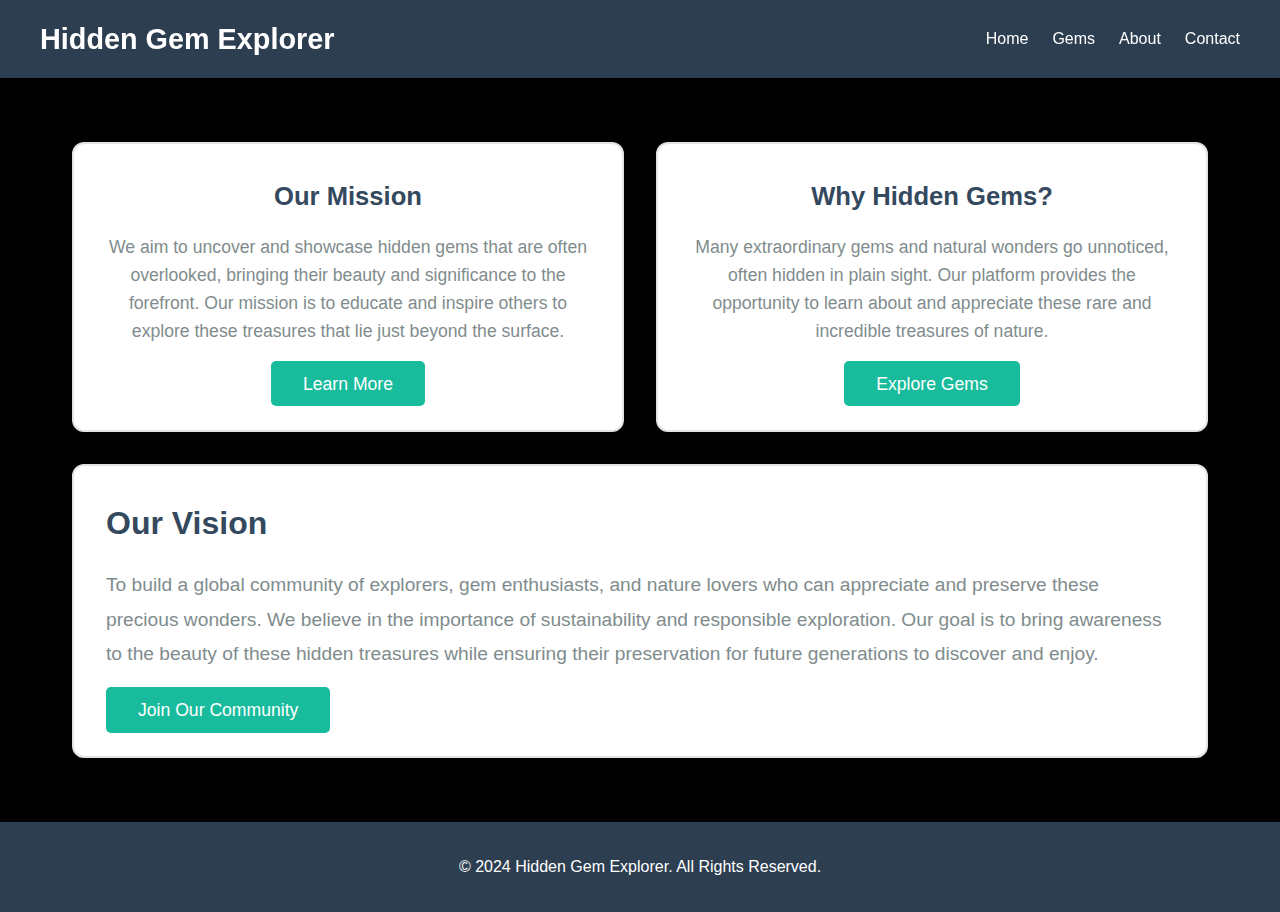
<file: project/about.html>
<!DOCTYPE html>
<html lang="en">
<head>
    <meta charset="UTF-8">
    <meta name="viewport" content="width=device-width, initial-scale=1.0">
    <title>About - Hidden Gem Explorer</title>
    <link rel="stylesheet" href="css/styles.css">
    <script src="js/script.js" defer></script>
    <style>
        /* General Styles for About Page */
        body {
            background-color: #000; /* Set background to black */
            color: #fff; /* White text for better contrast */
            font-family: 'Roboto', sans-serif;
            margin: 0;
            padding: 0;
            line-height: 1.6;
        }

        header {
            background: #2c3e50;
            padding: 1rem;
            color: #fff;
        }

        .navbar {
            display: flex;
            justify-content: space-between;
            align-items: center;
            max-width: 1200px;
            margin: 0 auto;
        }

        .navbar .logo {
            font-size: 1.8rem;
            font-weight: 700;
        }

        .nav-links {
            list-style: none;
            display: flex;
            gap: 1.5rem;
        }

        .nav-links a {
            text-decoration: none;
            color: #fff;
            font-size: 1rem;
            transition: color 0.3s;
        }

        .nav-links a:hover {
            color: #18bc9c;
        }

        /* About Section Styling */
        .about-container {
            max-width: 1200px;
            margin: 4rem auto;
            padding: 0 2rem;
            display: grid;
            grid-template-columns: repeat(auto-fit, minmax(300px, 1fr));
            gap: 2rem;
        }
        .about-card {
            background: #fff;
            border-radius: 12px;
            box-shadow: 0 4px 25px rgba(0, 0, 0, 0.1);
            padding: 2rem;
            text-align: center;
            transition: transform 0.3s, box-shadow 0.3s;
            border: 2px solid #e3e3e3;
        }

        .about-card:hover {
            transform: translateY(-5px);
            box-shadow: 0 8px 40px rgba(0, 0, 0, 0.1);
        }

        .about-card h3 {
            color: #34495e;
            font-size: 1.6rem;
            margin-bottom: 1rem;
        }

        .about-card p {
            color: #7f8c8d;
            font-size: 1.1rem;
            margin-bottom: 1.5rem;
        }

        .about-card a {
            color: #fff;
            background-color: #18bc9c;
            padding: 0.8rem 2rem;
            border-radius: 5px;
            text-decoration: none;
            font-size: 1.1rem;
            transition: background-color 0.3s ease;
        }

        .about-card a:hover {
            background-color: #1abc9c;
        }

        /* Adjust "Our Vision" Card for Landscape View */
        .about-container .about-card:nth-child(3) {
            grid-column: span 2; /* Make the "Our Vision" card span two columns */
            text-align: left; /* Align text to the left */
        }

        .about-container .about-card:nth-child(3) h3 {
            font-size: 2rem;
            margin-bottom: 1.2rem;
        }

        .about-container .about-card:nth-child(3) p {
            font-size: 1.2rem;
            line-height: 1.8;
        }

        /* Footer Styling */
        footer {
            background-color: #2c3e50;
            color: #fff;
            text-align: center;
            padding: 2rem;
            margin-top: 4rem;
            font-size: 1rem;
        }

        footer p {
            margin: 0;
        }
    </style>
</head>
<body>

<header>
    <div class="navbar">
        <div class="logo">Hidden Gem Explorer</div>
        <ul class="nav-links">
            <li><a href="index.html">Home</a></li>
            <li><a href="gems.html">Gems</a></li>
            <li><a href="about.html">About</a></li> <!-- About Page Link -->
            <li><a href="contact.html">Contact</a></li>
        </ul>
    </div>
</header>

<main>
    <section class="about-container">
        <div class="about-card">
            <h3>Our Mission</h3>
            <p>We aim to uncover and showcase hidden gems that are often overlooked, bringing their beauty and significance to the forefront. Our mission is to educate and inspire others to explore these treasures that lie just beyond the surface.</p>
            <a href="#">Learn More</a>
        </div>

        <div class="about-card">
            <h3>Why Hidden Gems?</h3>
          <p>Many extraordinary gems and natural wonders go unnoticed, often hidden in plain sight. Our platform provides the opportunity to learn about and appreciate these rare and incredible treasures of nature.</p>
            <a href="#">Explore Gems</a>
        </div>

        <!-- Modified "Our Vision" Card -->
        <div class="about-card">
            <h3>Our Vision</h3>
            <p>To build a global community of explorers, gem enthusiasts, and nature lovers who can appreciate and preserve these precious wonders. We believe in the importance of sustainability and responsible exploration. Our goal is to bring awareness to the beauty of these hidden treasures while ensuring their preservation for future generations to discover and enjoy.</p>
            <a href="#">Join Our Community</a>
        </div>
    </section>
</main>

<footer>
    <p>&copy; 2024 Hidden Gem Explorer. All Rights Reserved.</p>
</footer>

</body>
</html>
</file>
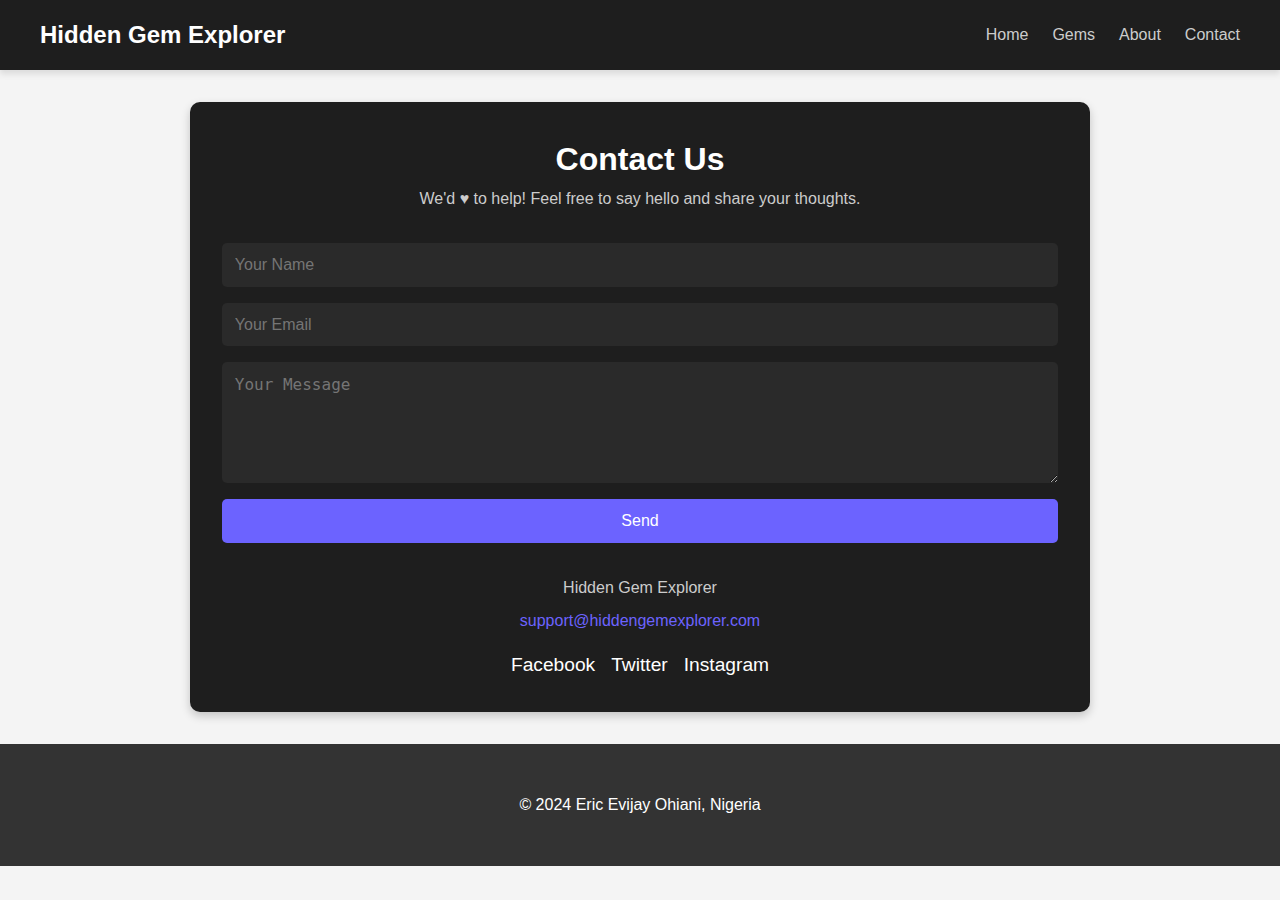
<file: project/contact.html>
<!DOCTYPE html>
<html lang="en">
<head>
    <meta charset="UTF-8">
    <meta name="viewport" content="width=device-width, initial-scale=1.0">
    <title>Contact Us - Hidden Gem Explorer</title>
    <link rel="stylesheet" href="css/styles.css">
    <style>
        /* Contact Page Specific Styles */
        .contact-container {
            max-width: 900px;
            margin: 2rem auto;
            background: #1e1e1e;
            padding: 2rem;
            border-radius: 10px;
            color: #fff;
            box-shadow: 0 4px 10px rgba(0, 0, 0, 0.2);
        }

        .contact-header {
            text-align: center;
            margin-bottom: 2rem;
        }

        .contact-header h1 {
            font-size: 2rem;
        }

        .contact-header p {
            font-size: 1rem;
            color: #ccc;
        }

        .contact-form {
            display: flex;
            flex-direction: column;
            gap: 1rem;
        }

        .contact-form input,
        .contact-form textarea,
        .contact-form button {
            width: 100%;
            padding: 0.8rem;
            border: none;
            border-radius: 5px;
            font-size: 1rem;
        }

        .contact-form input,
        .contact-form textarea {
            background: #2a2a2a;
            color: #fff;
        }

        .contact-form button {
            background: #6c63ff;
            color: #fff;
            cursor: pointer;
            transition: background 0.3s;
        }

        .contact-form button:hover {
            background: #5750c4;
        }

        .contact-details {
            margin-top: 2rem;
            color: #ccc;
            text-align: center;
        }

        .contact-details p {
            margin: 0.5rem 0;
        }

        .contact-details a {
            color: #6c63ff;
            text-decoration: none;
            transition: color 0.3s;
        }

        .contact-details a:hover {
            color: #5750c4;
        }

        .social-links {
            display: flex;
            justify-content: center;
            gap: 1rem;
            margin-top: 1rem;
        }

        .social-links a {
            color: #fff;
            font-size: 1.2rem;
            transition: color 0.3s;
        }

        .social-links a:hover {
            color: #6c63ff;}
    </style>
</head>
<body>
    <header>
        <div class="navbar">
            <div class="logo">Hidden Gem Explorer</div>
            <ul class="nav-links">
                <li><a href="index.html">Home</a></li>
                <li><a href="gems.html">Gems</a></li>
                <li><a href="about.html">About</a></li>
                <li><a href="contact.html">Contact</a></li>
            </ul>
        </div>
    </header>

    <main>
        <div class="contact-container">
            <div class="contact-header">
                <h1>Contact Us</h1>
                <p>We'd ♥ to help! Feel free to say hello and share your thoughts.</p>
            </div>
            <form class="contact-form" id="contactForm">
                <input type="text" id="name" name="name" placeholder="Your Name" required>
                <input type="email" id="email" name="email" placeholder="Your Email" required>
                <textarea id="message" name="message" rows="5" placeholder="Your Message" required></textarea>
                <button type="submit">Send</button>
            </form>
            <div class="contact-details">
                <p>Hidden Gem Explorer</p>
                <p><a href="mailto:support@hiddengemexplorer.com">support@hiddengemexplorer.com</a></p>
                <div class="social-links">
                    <a href="#">Facebook</a>
                    <a href="#">Twitter</a>
                    <a href="#">Instagram</a>
                </div>
            </div>
        </div>
    </main>

    <footer>
        <p>&copy; 2024 Eric Evijay Ohiani, Nigeria</p>
    </footer>
</body>
</html>
</file>
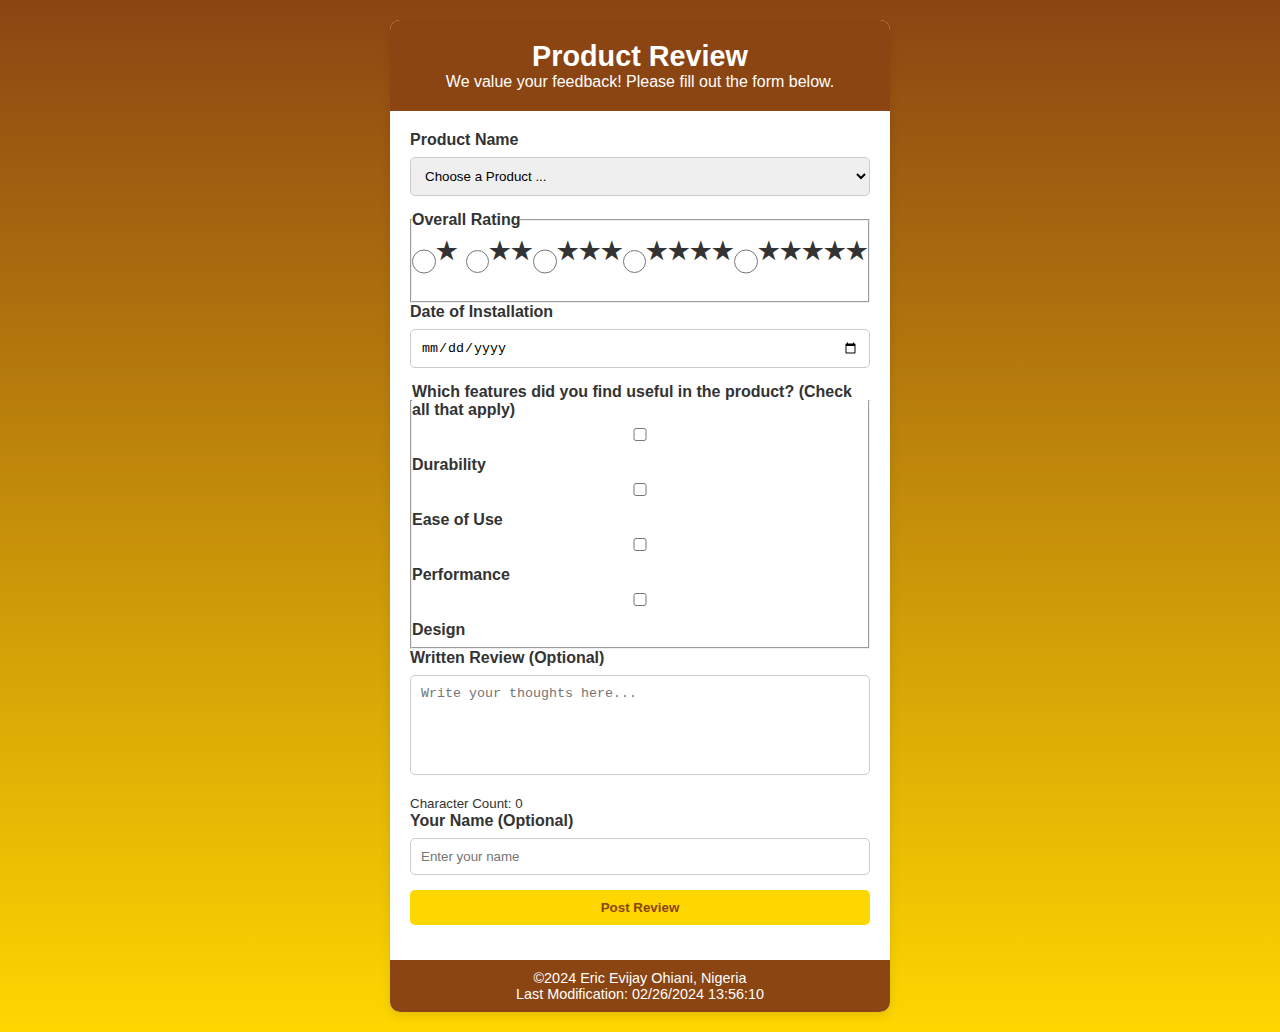
<file: week5/form.html>
<!DOCTYPE html>
<html lang="en">
<head>
  <meta charset="UTF-8">
  <meta name="viewport" content="width=device-width, initial-scale=1.0">
  <meta name="description" content="Product review form to gather feedback on various products.">
  <meta name="author" content="Eric Evijay Ohiani">
  <title>Advanced Product Review</title>
  <link rel="stylesheet" href="style.css">
</head>
<body>
  <div class="form-wrapper">
    <div class="container">
      <header>
        <h1>Product Review</h1>
        <p>We value your feedback! Please fill out the form below.</p>
      </header>
      <main>
        <form id="review-form" aria-labelledby="form-title" novalidate>
          <!-- Product Name -->
          <div class="form-group">
            <label for="product-name">Product Name</label>
            <select id="product-name" name="product-name" required aria-required="true">
              <option value="" disabled selected>Choose a Product ...</option>
              <option value="product1">Product 1</option>
              <option value="product2">Product 2</option>
              <option value="product3">Product 3</option>
            </select>
          </div>

          <!-- Overall Rating -->
          <fieldset class="form-group">
            <legend>Overall Rating</legend>
            <div class="rating">
              <input type="radio" id="star1" name="rating" value="1" required aria-required="true">
              <label for="star1">★<span class="checkmark">&#10004;</span></label>
              <input type="radio" id="star2" name="rating" value="2">
              <label for="star2">★★<span class="checkmark">&#10004;</span></label>
              <input type="radio" id="star3" name="rating" value="3">
              <label for="star3">★★★<span class="checkmark">&#10004;</span></label>
              <input type="radio" id="star4" name="rating" value="4">
              <label for="star4">★★★★<span class="checkmark">&#10004;</span></label>
              <input type="radio" id="star5" name="rating" value="5">
              <label for="star5">★★★★★<span class="checkmark">&#10004;</span></label>
            </div>
          </fieldset>

          <!-- Date of Installation -->
          <div class="form-group">
            <label for="installation-date">Date of Installation</label>
            <input type="date" id="installation-date" name="installation-date" required aria-required="true">
          </div>

          <!-- Useful Features -->
          <fieldset class="form-group">
            <legend>Which features did you find useful in the product? (Check all that apply)</legend>
            <div class="checkbox-group">
              <label><input type="checkbox" name="features" value="durability"> Durability</label>
              <label><input type="checkbox" name="features" value="ease-of-use"> Ease of Use</label>
              <label><input type="checkbox" name="features" value="performance"> Performance</label>
              <label><input type="checkbox" name="features" value="design"> Design</label>
            </div>
          </fieldset>

          <!-- Written Review -->
          <div class="form-group">
            <label for="review">Written Review (Optional)</label>
            <textarea id="review" name="review" placeholder="Write your thoughts here..."></textarea>
            <small id="char-count">Character Count: 0</small>
          </div>

          <!-- Your Name -->
          <div class="form-group">
            <label for="name">Your Name (Optional)</label>
            <input type="text" id="name" name="name" placeholder="Enter your name">
          </div>

          <!-- Submit Button -->
          <div class="form-group">
            <button type="submit">Post Review</button>
          </div>
        </form>
      </main>
      <footer>
        <p>©2024 Eric Evijay Ohiani, Nigeria</p>
        <p>Last Modification: 02/26/2024 13:56:10</p>
      </footer>
    </div>
  </div>
  <script src="script.js"></script>
</body>
</html>
</file>
<file: project/css/styles.css>
/* B/* Base Styles */
* {
    margin: 0;
    padding: 0;
    box-sizing: border-box;
}

body {
    font-family: 'Arial', sans-serif;
    line-height: 1.6;
    color: #333;
    background-color: #f4f4f4;
}

header {
    background: #1e1e1e;
    padding: 1rem;
    position: sticky;
    top: 0;
    z-index: 1000;
    box-shadow: 0 4px 6px rgba(0, 0, 0, 0.1);
}

.navbar {
    display: flex;
    justify-content: space-between;
    align-items: center;
    max-width: 1200px;
    margin: 0 auto;
}

.navbar .logo {
    font-size: 1.5rem;
    color: #fff;
    font-weight: bold;
}

.nav-links {
    list-style: none;
    display: flex;
    gap: 1.5rem;
}

.nav-links a {
    text-decoration: none;
    color: #ccc;
    font-size: 1rem;
    transition: color 0.3s;
}

.nav-links a:hover {
    color: #fff;
}

/* Hero Section */
.hero {
    height: 100vh;
    background: url('https://i.postimg.cc/TwWLbmLk/images-1.jpg') center/cover no-repeat;
    color: #fff;
    display: flex;
    justify-content: center;
    align-items: center;
    text-align: center;
    padding: 2rem;
}

.hero-content h1 {
    font-size: 3rem;
    margin-bottom: 1rem;
}

.hero-content p {
    font-size: 1.2rem;
    margin-bottom: 2rem;
}

.hero-content .cta {
    padding: 0.8rem 2rem;
    font-size: 1rem;
    color: #fff;
    background: #6c63ff;
    border: none;
    border-radius: 5px;
    text-decoration: none;
    transition: background 0.3s;
}

.hero-content .cta:hover {
    background: #5750c4;
}

/* Featured Locations */
.featured-locations {
    background: #1e1e1e;
    color: #fff;
    padding: 4rem 2rem;
    text-align: center;
}

.featured-locations h2 {
    font-size: 2rem;
    margin-bottom: 1rem;
}

.filter-container {
    margin-bottom: 2rem;
}

.filter-container label {
    font-size: 1rem;
    color: #fff;
    margin-right: 0.5rem;
}

.filter-container select {
    padding: 0.5rem;
    background-color: #333;
    color: #fff;
    border: 1px solid #555;
    border-radius: 5px;
}

.card-container {
    display: grid;
    grid-template-columns: repeat(auto-fit, minmax(300px, 1fr));
    gap: 2rem;
}

.card {
    background: #2a2a2a;
    border-radius: 10px;
    overflow: hidden;
    box-shadow: 0 4px 8px rgba(0, 0, 0, 0.2);
    text-align: center;
    transition: transform 0.3s;
}

.card:hover {
    transform: scale(1.05);
}

.card img {
    width: 100%;
    height: 200px;
    object-fit: cover;
}

.card h3 {
    color: #fff;
    padding: 1rem;
}

/* Gem Info Section */
.gem-info {
    background: #f4f4f4;
    color: #333;
    padding: 3rem 2rem;
}

.gem-description h3 {
    font-size: 1.5rem;
    margin-bottom: 1rem;
}

.gem-description p {
    font-size: 1rem;
    color: #666;
    margin-bottom: 2rem;
}

/* Footer Section */
footer {
    background: #333;
    color: #fff;
    text-align: center;
    padding: 3rem 2rem;
    margin-top: 2rem;
}

.footer-card {
    display: flex;
    justify-content: space-between;
    gap: 2rem;
    margin-bottom: 2rem;
}

.footer-content {
    background-color: #444;
    padding: 1.5rem;
    border-radius: 8px;
    width: 45%;
}

.footer-content h3 {
    font-size: 1.2rem;
    margin-bottom: 1rem;
}

.footer-content ul {
    list-style: none;
}

.footer-content ul li {
    margin-bottom: 0.5rem;
}

.footer-content ul li a {
    color: #fff;
    text-decoration: none;
    font-size: 1rem;
    transition: color 0.3s;
}

.footer-content ul li a:hover {
    color: #6c63ff;
}

footer p {
    font-size: 1rem;
}

/* Responsive Design */
@media (max-width: 768px) {
    .footer-card {
        flex-direction: column;
        align-items: center;
    }
    .footer-content {
        width: 100%;
        margin-bottom: 2rem;
    }
}
</file>
<file: week5/style.css>
/* General Reset */
* {
  margin: 0;
  padding: 0;
  box-sizing: border-box;
}

body {
  font-family: 'Arial', sans-serif;
  background: linear-gradient(to bottom, #8B4513, #FFD700);
  color: #333;
  display: flex;
  justify-content: center;
  align-items: center;
  min-height: 100vh;
}

.form-wrapper {
  padding: 20px;
}

.container {
  max-width: 500px;
  background: #fff;
  border-radius: 10px;
  box-shadow: 0 4px 10px rgba(0, 0, 0, 0.1);
  overflow: hidden;
}

header {
  background-color: #8B4513;
  color: #fff;
  padding: 20px;
  text-align: center;
}

header h1 {
  font-size: 1.8rem;
}

main {
  padding: 20px;
}

label, legend {
  font-weight: bold;
  display: block;
  margin-bottom: 8px;
}

input, select, textarea, button {
  width: 100%;
  padding: 10px;
  margin-bottom: 15px;
  border: 1px solid #ccc;
  border-radius: 5px;
}

textarea {
  resize: none;
  height: 100px;
}

button {
  background-color: #FFD700;
  color: #8B4513;
  font-weight: bold;
  border: none;
  cursor: pointer;
  transition: background-color 0.3s;
}

button:hover {
  background-color: #D4AF37;
}

footer {
  background-color: #8B4513;
  color: #fff;
  padding: 10px;
  text-align: center;
  font-size: 0.9rem;
}

.rating {
  display: flex;
  justify-content: space-between;
}

.rating label {
  font-size: 1.5rem;
  cursor: pointer;
}

.rating .checkmark {
  display: inline-block;
  margin-left: 10px;
  color: #FFD700;
  visibility: hidden;
}

.rating input:checked + label .checkmark {
  visibility: visible;
}

/* Focus and hover styles for accessibility */
input:focus, select:focus, textarea:focus, button:focus {
  outline: 3px solid #FFD700;
}

button:active {
  background-color: #C5A700;
}
</file>
